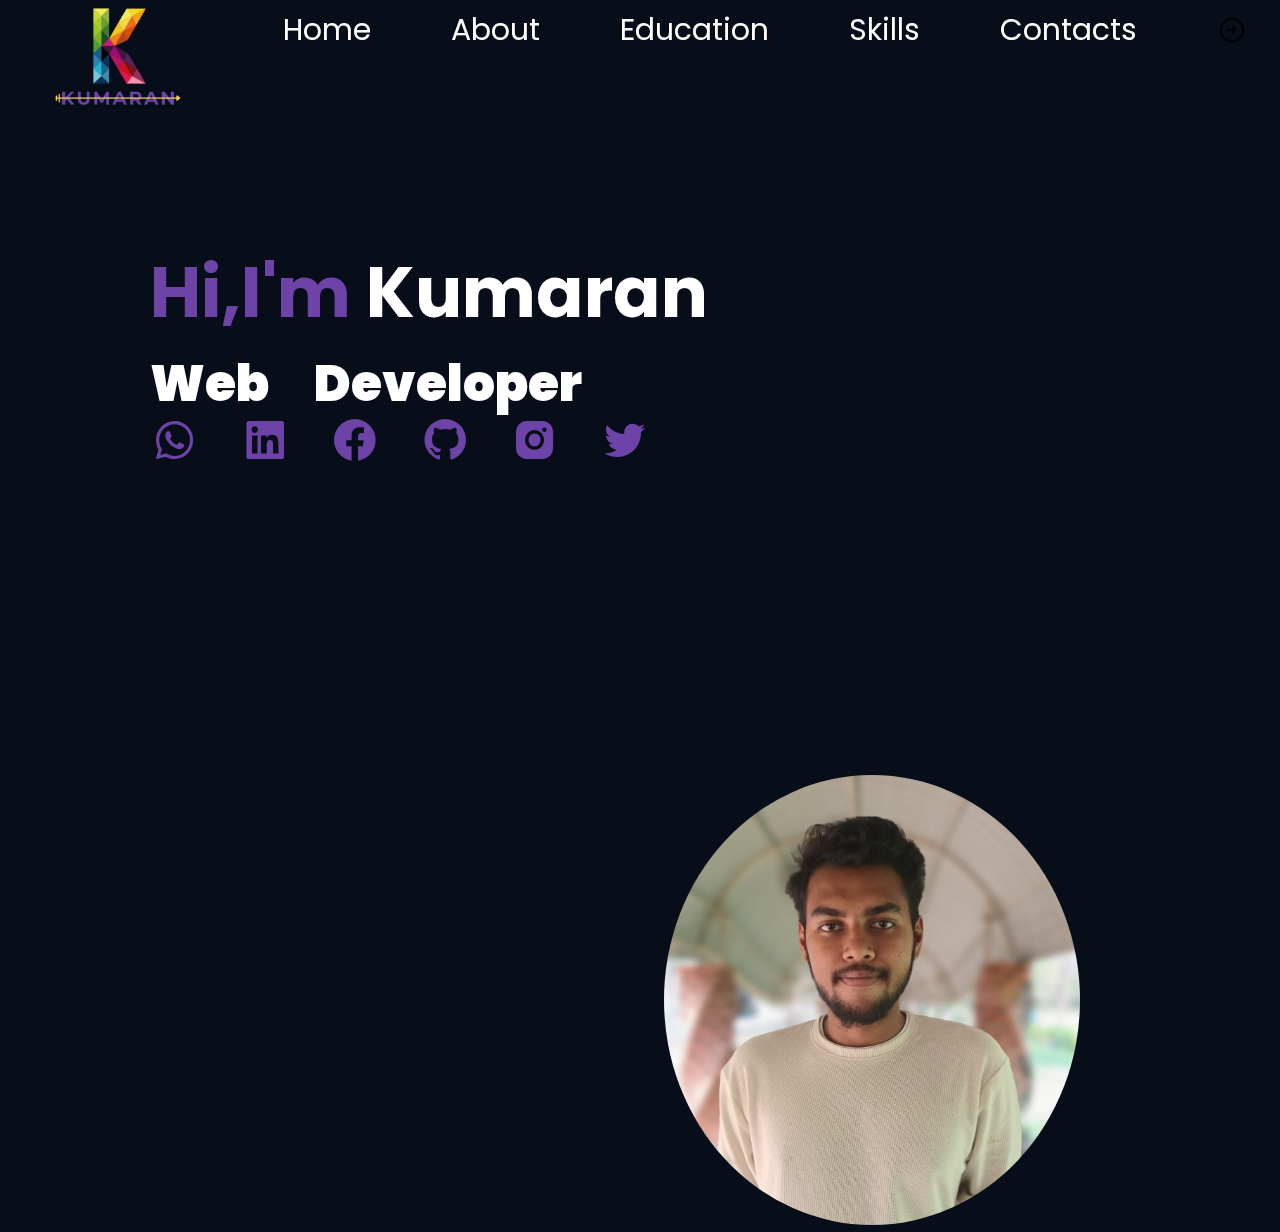
<file: index.html>
<!DOCTYPE html>
<html lang="en">
<head>
    <meta charset="UTF-8">
    <meta name="viewport" content="width=device-width, initial-scale=1.0">
    <title>🏠Home</title>
    <link rel="stylesheet" href="style.css">
    <style>
        @import url('https://fonts.googleapis.com/css2?family=Poppins:wght@200;300;400;500;600;700;800;900&display=swap');
    *{
        font-family: 'Poppins',sans-serif;    
    }

    body{
        background: #080E19;
    }
    
        
    </style>
</head>
<body>
    <div class="nav" id="shape">
        <div><a href="index.html"><img style="height: 170px; margin-top:70px;" src="WhatsApp Image 2024-04-18 at 16.27.40.jpeg" alt=""></a></div>
        <div><a href="index.html">Home</a></div>
        <div><a href="aboutme.html">About</a></div>
        <div><a href="Education.html">Education</a></div>
        <div><a href="Skills.html">Skills</a></div>
        <div><a href="Contactus.html">Contacts</a></div>
        <i class='bx bx-right-arrow-circle'></i>
    </div>
    <div class="like">
        <div class="ojis">
            <h1 class="hi">Hi,I'm <span style="color:#fff;font-family: 'Poppins',sans-serif;">Kumaran</span></h1>
        <h3 class="ih">Web&nbsp;&nbsp;   &nbsp; Developer</span></h3>
        <div class="ayu">
            <div><a href="https://wa.me/qr/W7WRMMZSXQEJN1"><i style="color: #6E43A8;font-size: 50px;" class='bx bxl-whatsapp'></i></a></div>
            <div><a href="https://www.linkedin.com/in/kumaran-r-269013275?utm_source=share&utm_campaign=share_via&utm_content=profile&utm_medium=android_app"><i style="color: #6E43A8;font-size: 50px;" class='bx bxl-linkedin-square' ></i></a></div>
            <div><a href="https://www.facebook.com/kumaran.kumu.5?mibextid=ZbWKwL"><i style="color: #6E43A8;font-size: 50px;" class='bx bxl-facebook-circle' ></i></a></div>
            <div><a href="https://github.com/KUMARAN1124"><i style="color: #6E43A8;font-size: 50px;" class='bx bxl-github' ></i></a></div>
            <div><a href="https://www.instagram.com/_.kumaran_.06?igsh=MTFuYmV3YmFraHRjNg=="><i style="color: #6E43A8;font-size: 50px;" class='bx bxl-instagram-alt' ></i></a></div>
            <div><a href=" https://x.com/KUMARAN00480032?t=38kdgE00wNrgD2yMUgv0YA&s=08"><i style="color: #6E43A8;font-size: 50px;" class='bx bxl-twitter'></i></i></a></div>
        </div>
        </div>
    </div>
    
    <div class="photo">
        <img style="height:450px;border-radius: 50%;margin-top: 65px;" src="WhatsApp Image 2024-04-18 at 16.16.03.jpeg">
    </div>
    <link href='https://unpkg.com/boxicons@2.1.4/css/boxicons.min.css' rel='stylesheet'>
    </body>
</html>
</file>
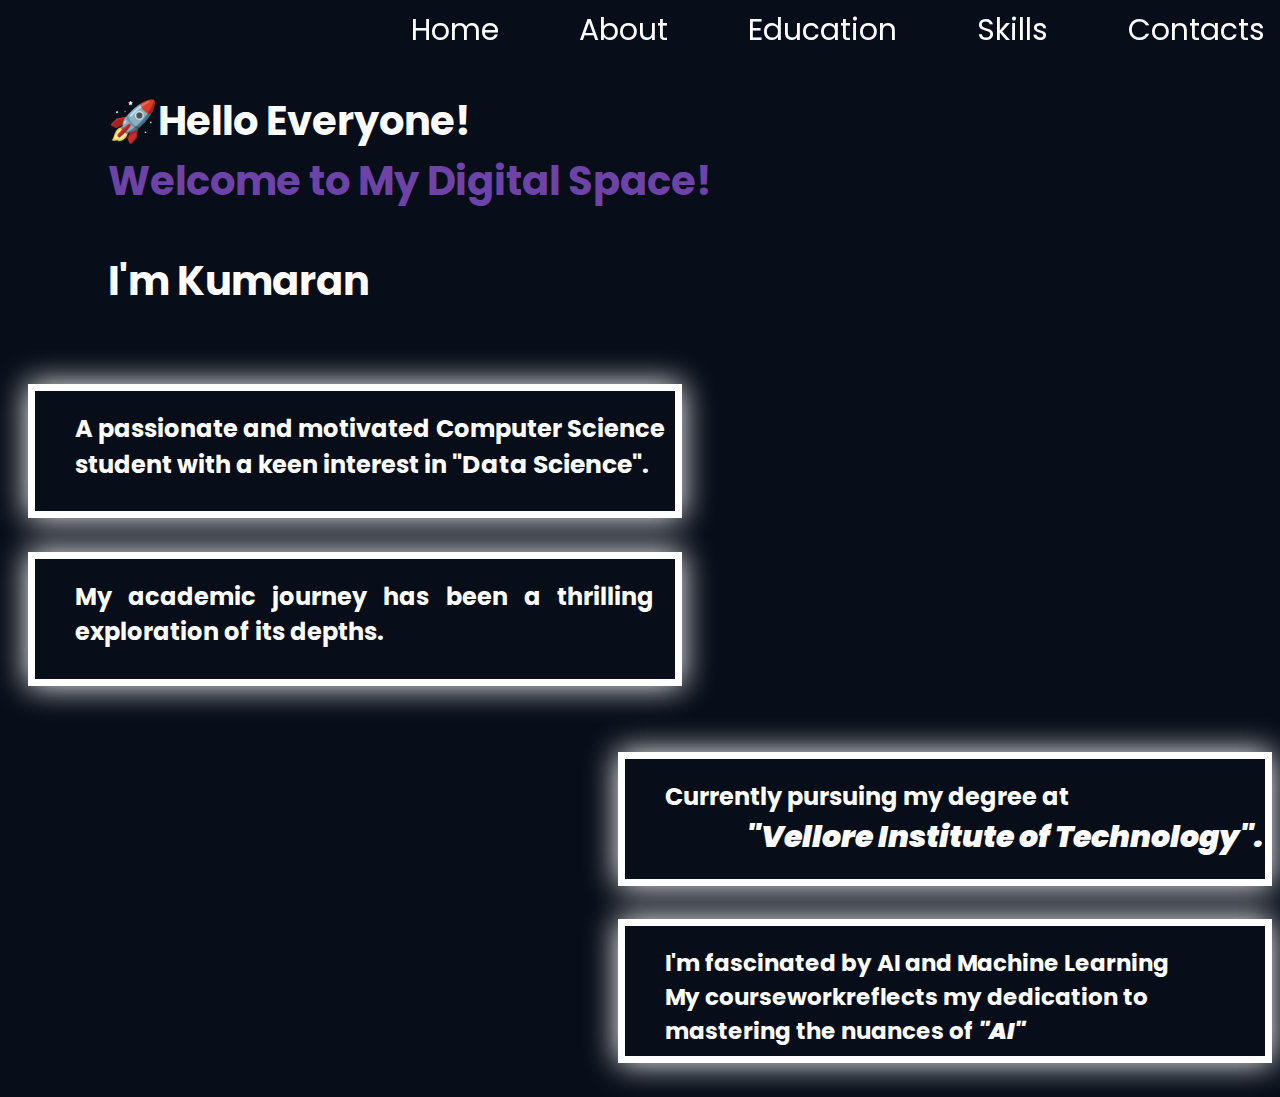
<file: aboutme.html>
<!DOCTYPE html>
<html lang="en">
<head>
    <meta charset="UTF-8">
    <meta name="viewport" content="width=device-width, initial-scale=1.0">
    
    <title>🚀AboutMe</title>
    <style>
        @import url('https://fonts.googleapis.com/css2?family=Poppins:wght@200;300;400;500;600;700;800;900&display=swap');
        
        
        .nav{
            display: flex;
            justify-content: center; 
            gap: 80px;
            height: 40px;
            width: 520px;
            align-items: center;
            margin: 10px auto; 
            position: sticky;
            margin-left: 570px;
            top: 0;
            animation-name: anchor;
            animation-duration: 7s;
            transition-timing-function: linear;
            animation-delay: 0s;
            font-size: 30px;
            font-weight: bolder;
        }
        @keyframes anchor{
            0%{
                opacity: 0;
                
            }
            20%{
                opacity: 0;
                
            }
            100%{
                opacity: 1;
            }
           
           

        }
        .nav a{
            text-decoration: none;
            color: #ffffff;
            font-size: 30px;
            font-weight:400;
            font-family: 'Poppins',sans-serif;
            opacity: 10;
            
            
        }
        .nav a:hover{
            font-size: 30px;
        }
        .about{
            color: white;
        }
        @keyframes fadeup{
            
            0%{
                opacity: 0;
                transform: translateY(30px) scale(0.9)
            }
            30%{
                opacity: 0;
                transform: translateY(35px) scale(1.4)
            }
            100%{
                opacity: 1;
                transform: translateY(0px) scale(1);
            }
        }
        .op{
            float: left;
            
        }
        .bo{
            border:7px solid white ;
            margin-left: 20px;
            box-shadow: 0px 0px 30px white;
            animation-name: fadeup;
            animation-duration: 3.95s;
            transition-timing-function: linear;
            animation-name: up;
            animation-duration: 2.85s;
            transition-timing-function: linear;
            animation-delay: 0s;
        }
        @keyframes up{
            
            0%{
                opacity: 0;
                
            }
            20%{
                opacity: 0;
                
            }
            30%{
                opacity: 0;
                
            }
        }
        .ok{
            border:7px solid white ;
            margin-left: 20px;
            box-shadow: 0px 0px 30px white;
            animation-name: fadeup1;
            animation-duration: 3s;
            transition-timing-function: linear;
            
            
        }
        @keyframes fadeup1{
            
            0%{
                opacity: 0;
                transform: translateY(30px) scale(0.9)
            }
            100%{
                opacity: 1;
                transform: translateY(0px) scale(1);
            }
        }
        .pl{
           
            animation-name: fr;
            animation-duration: 3.75s;
            transition-timing-function: linear;
            animation-delay: 0s;

        }
        @keyframes fr{
            
            0%{
                opacity: 0;
                
            }
            20%{
                opacity: 0;
                
            }
            30%{
                opacity: 0;
                
            }
        }
        .lp{
           
           animation-name: fr;
           animation-duration: 3.75s;
           transition-timing-function: linear;
           animation-delay: 0s;

       }
       @keyframes fr{
           
           0%{
               opacity: 0;
               
           }
           20%{
               opacity: 0;
               
           }
       }

        .po{
            float: right;
        }
        .ib{
            border:7px solid white ;
            margin-left: 100px;
            width: 600px;
            height: 100px;
            box-shadow: 0px 0px 30px white;
            animation-name: fadeup2;
            animation-duration: 3.6s;
            transition-timing-function: linear;
            
        }
        @keyframes fadeup2{
            
            0%{
                opacity: 0;
                transform: translateY(30px) scale(0.9)
            }
            100%{
                opacity: 1;
                transform: translateY(0px) scale(1);
            }
        }
        .pal{
            animation-name: fr;
           animation-duration: 3.75s;
           transition-timing-function: linear;
           animation-delay: 0s;
        }
        @keyframes fr{
           
           0%{
               opacity: 0;
               
           }
           20%{
               opacity: 0;
               
           }
       }
        .li{
            float: left;
            font-size: 25px;
            text-align: justify;
            
        }
        .ko{
            border:7px solid white ;
            margin-left: 100px;
            width: 600px;
            height: 110px;
            box-shadow: 0px 0px 30px white;
            animation-name: fadeup4;
            animation-duration: 3.75s;
            transition-timing-function: linear;
            
        }
        @keyframes fadeup4{
            
            0%{
                opacity: 0;
                transform: translateY(30px) scale(0.9)
            }
            100%{
                opacity: 1;
                transform: translateY(0px) scale(1);
            }
        }
        .jk{
            animation-name: gin;
            animation-duration: 2s;
            transition-timing-function: linear;
            animation-delay: 0s;
        }
        @keyframes gin{
            0%{
                transform: rotateX(90deg)
            }
        }
        .la{
            animation-name: nya;
           animation-duration: 3s;
           transition-timing-function: linear;
           animation-delay: 0s;
        }
        @keyframes nya{
           
           0%{
               opacity: 0;
               
           }
           20%{
               opacity: 0;
               
           }
        }
        .sal{
            animation-name: aya;
           animation-duration: 2s;
           transition-timing-function: linear;
           animation-delay: 0s;
        }
        @keyframes aya{
           
           0%{
               opacity: 0;
               
           }
           20%{
               opacity: 0;
               
           }
        }
        
    </style>
</head>
<body bgcolor="#080E19">
    <div class="nav">
        <div><a href="index.html">Home</a></div>
        <div><a href="aboutme.html">About</a></div>
        <div><a href="Education.html">Education</a></div>
        <div><a href="Skills.html">Skills</a></div>
        <div><a href="Contactus.html">Contacts</a></div>
    </div>
    <div class="about">
        <div class="li">
            <h2 class="sal" style="margin-left:100px;color:#fff"><span span style="font-family: 'Poppins',sans-serif;font-size: 40px;">🚀Hello Everyone!<br><span class="orion" style="color:#6E43A8;">Welcome to My Digital Space!</span></span></h2>
            <div class="la"><h3 class="jk" style="margin-left: 100px;font-size: 40px;"><span span style="font-family: 'Poppins',sans-serif;font-size: 40px;">I'm Kumaran</span></h3></div>
        <div class="lo">
                <div class="op">
                    <h4 class="bo" style="width: 600px;height: 100px;padding-top: 20px;padding-left: 40px;"><span style="font-family: 'Poppins',sans-serif;font-size: 24px;">A passionate and motivated Computer Science &nbsp; student with a keen  interest in <span style="font-size: 25px;">"Data Science"</span>.</span> </h4>
                    <div class="pl"><h4 class="ok" style="width: 600px;height: 100px;padding-top: 20px;padding-left: 40px;"><span style="font-family: 'Poppins',sans-serif;font-size: 24px;">My academic journey has been a thrilling &nbsp; exploration of its depths.</span></h4></div>
                </div>
                <div class="po">
                    <div class="pal"><h4 class="ib" style="padding-top: 20px;padding-left: 40px;"><span style="font-family: 'Poppins',sans-serif;font-size: 24px;">Currently pursuing my degree at</span><br><i><b>&nbsp;&nbsp;&nbsp;&nbsp;&nbsp;&nbsp;&nbsp;&nbsp;&nbsp;&nbsp;&nbsp;&nbsp;&nbsp;<span style="font-family: 'Poppins',sans-serif;font-size:30px;">"Vellore Institute of Technology".</span></b></i></h4></div>
                    <div class="lp"><h4 class="ko" style="padding-top: 20px;padding-left: 40px;"><span style="font-family: 'Poppins',sans-serif;font-size: 23px;">I'm fascinated by AI and Machine Learning<br> My courseworkreflects my dedication to<br> mastering the nuances of <i><b>"AI"</b></i></span></h4></div>
                </div>
            </div>
        </div>
</div>
    
</body>
</html>
</file>
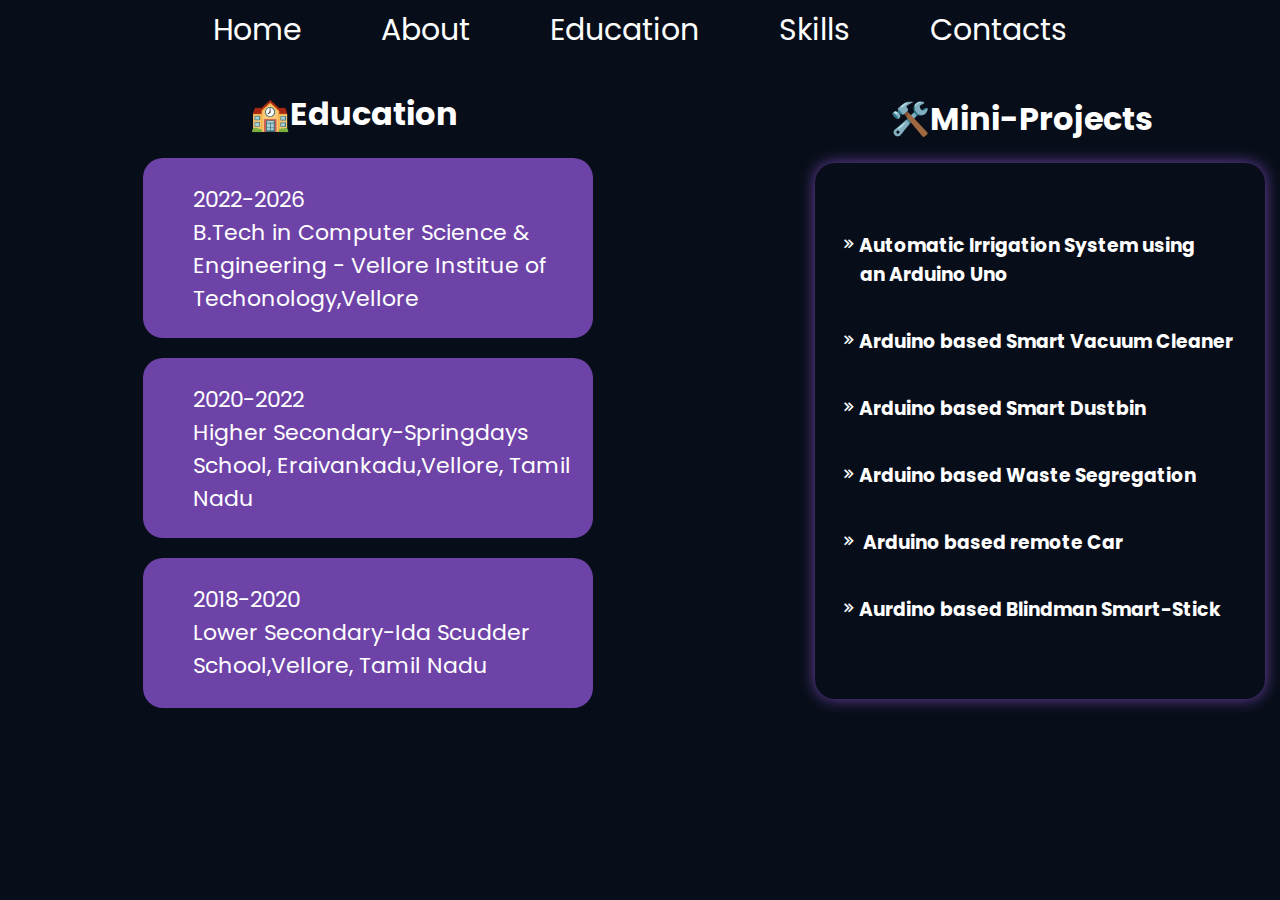
<file: Education.html>
<!DOCTYPE html>
<html lang="en">
<head>
    <meta charset="UTF-8">
    <meta name="viewport" content="width=device-width, initial-scale=1.0">
    <title>🪸Root for The Growth</title>
    <link rel="stylesheet" href="style.css">
    
    <style>
        body{
            background: #080E19;
            width: 100%;
        }
    </style>
</head>
<body>
    <div  class="nav">
        <div><a href="index.html">Home</a></div>
        <div><a href="aboutme.html">About</a></div>
        <div><a href="Education.html">Education</a></div>
        <div><a href="Skills.html">Skills</a></div>
        <div><a href="Contactus.html">Contacts</a></div>
    </div>
    <div class="light">
        <h1 style="color: #fff;margin-left: 250px;margin-top: 30px;">🏫Education</h1>
        <div class="jon">
            <span>2022-2026<br>B.Tech in Computer Science & Engineering  - Vellore Institue of Techonology,Vellore</span>
        </div>
        <div class="man">
            <span>2020-2022<br>Higher Secondary-Springdays School, Eraivankadu,Vellore, Tamil Nadu</span>
        </div>
        <div class="jam"><span>2018-2020<br>Lower Secondary-Ida Scudder School,Vellore, Tamil Nadu</span></div>
    </div>
    <div class="dark">
        <h1 style="color: #fff;margin-left: 250px;margin-top: 35px;">🛠️Mini-Projects</h1>
        <div class="ana jonny">
            
                <h3><i class='bx bx-chevrons-right'></i>Automatic Irrigation System using <br>&nbsp;&nbsp;&nbsp;&nbsp;&nbsp;an Arduino Uno</h3>
                <h3><i class='bx bx-chevrons-right'></i>Arduino based Smart Vacuum Cleaner</h3>
                <h3><i class='bx bx-chevrons-right'></i>Arduino based Smart Dustbin</h3>
                <h3><i class='bx bx-chevrons-right'></i>Arduino based Waste Segregation</h3>
                <h3><i class='bx bx-chevrons-right'></i> Arduino based remote  Car</h3>
                <h3><i class='bx bx-chevrons-right'></i>Aurdino based Blindman Smart-Stick</h3>
            </div>
        </div>
    </div>
    <link href='https://unpkg.com/boxicons@2.1.4/css/boxicons.min.css' rel='stylesheet'>
    
</body>
</html>
</file>
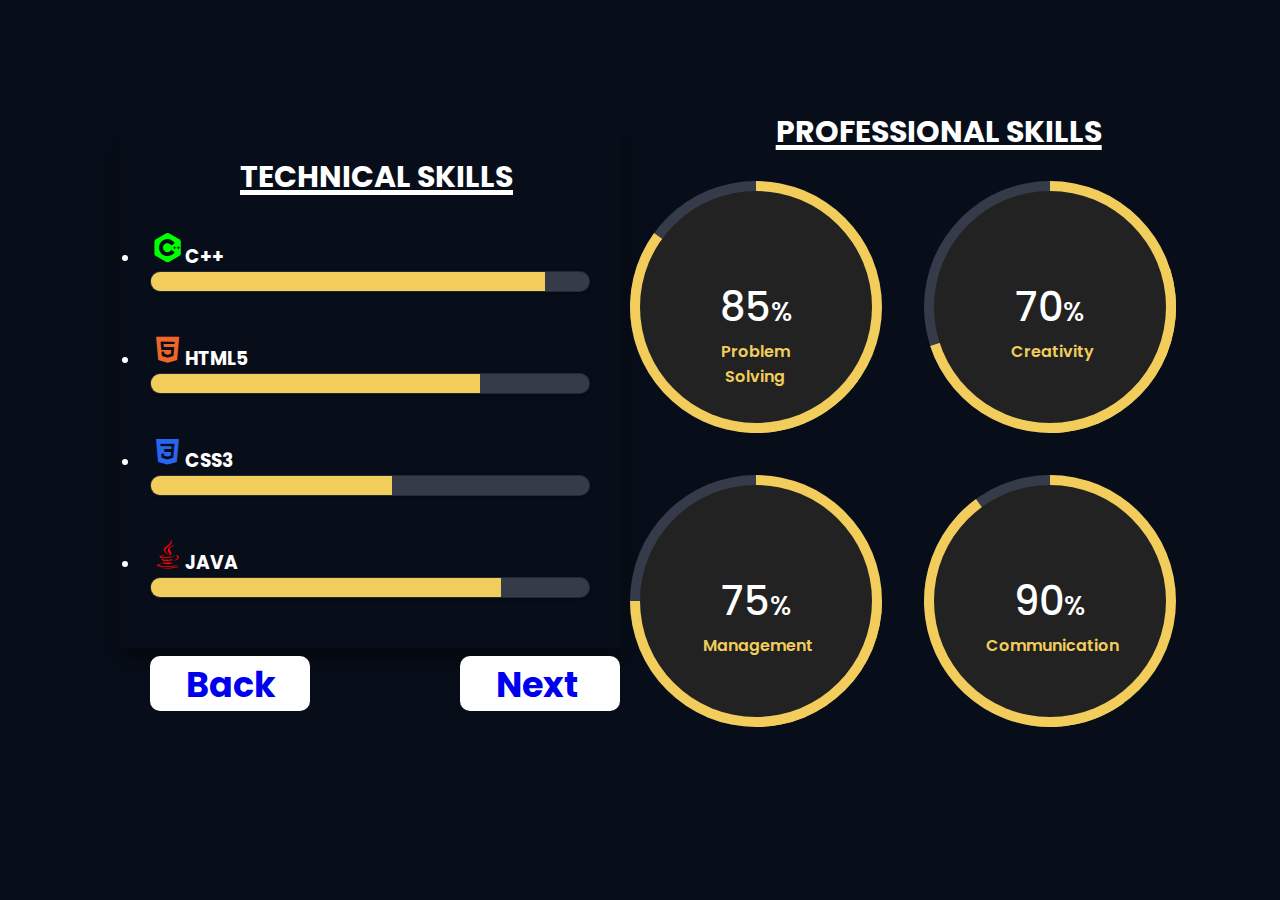
<file: Skills.html>
<!DOCTYPE html>
<html lang="en">
<head>
    <meta charset="UTF-8">
    <meta name="viewport" content="width=device-width, initial-scale=1.0">
    <title>🧠SKILLS</title>
    <link rel="stylesheet" href="style.css">
    <style>
        body{
    display: flex;
    justify-content: center;
    align-items: center;
    min-height: 90vh;
    background: #080E19;
    }
    </style>
</head>
<body >
    <div class="left">
        
       <div class="skill">
            <h2 style="text-decoration: underline;margin-left: 100px;text-decoration-thickness: 5px;font-size: 30px;font-family: 'Poppins',sans-serif">TECHNICAL  SKILLS</h2>
            
            <li><h3><i style="color: lime;font-size: 35px;font-weight: 500;" class='bx bxl-c-plus-plus' ></i>C++</h3>
                <span class="dom chaar"><span class="cpp"></span></span>
            </li>
            <li><h3><i style="color: #f06529;font-size: 35px;font-weight: 500;" class='bx bxl-html5'></i>HTML5</h3>
                <span class="dom yek"><span class="ht"></span></span>
            </li>
            <li><h3><i style="font-size: 35px;color:#2965f1;font-weight: 500;" class='bx bxl-css3' ></i>CSS3</h3>
                <span class="dom dho"><span class="cs"></span></span>
            </li>
            <li><h3><i style="color: red;font-weight: 500;font-size: 35px;" class='bx bxl-java' ></i>JAVA</h3>
                <span class="dom theen"><span class="java"></span></span>
            </li>

        </div>
        <div class="give"><h2 class="dep"><a href="Education.html">Back</a></h2>
            <h2 class="dep"><a href="Contactus.html">Next</a></h2></div>
        
        

    </div>
    <div class="right">
        
        
        <h2 style="align-items: center;color: #fff;text-decoration: underline;font-size: 30px;margin-left: 150px;text-decoration-thickness: 5px;margin-top: 25px;font-family: 'Poppins',sans-serif;">PROFESSIONAL SKILLS</h2>
    <div class="inkju">
        <div class="jacksparrow" style="--i:85;--clr:#F2CD5C;">
            <h3>85<span>%</span></h3>
            <h4>&nbsp;&nbsp;&nbsp;&nbsp;&nbsp;&nbsp;Problem &nbsp;&nbsp;&nbsp;&nbsp;&nbsp;&nbsp;&nbsp;Solving</h4>
        </div>
        <div class="jacksparrow" style="--i:70;--clr:#F2CD5C;">
            <h3>70<span>%</span></h3>
            <h4>Creativity</h4>
        </div>
       
        <div class="jacksparrow" style="--i:75;--clr:#F2CD5C;">
            <h3>75<span>%</span></h3>
            <h4>Management</h4>
        </div>
        <div class="jacksparrow" style="--i:90;--clr:#F2CD5C;">
            <h3>90<span>%</span></h3>
            <h4>Communication</h4>
        </div>
    </div>
</div>
<link href='https://unpkg.com/boxicons@2.1.4/css/boxicons.min.css' rel='stylesheet'>

</body>
</html>
</file>
<file: style.css>
@import url('https://fonts.googleapis.com/css2?family=Poppins:wght@200;300;400;500;600;700;800;900&display=swap');
*{
    margin: 0;
    padding: 0;
    box-sizing: border-box;
    font-family: 'Poppins',sans-serif;
}
.nav{
    display: flex;
    justify-content: center; 
    gap: 80px;
    height: 40px;
    width: 520px;
    align-items: center;
    margin-left: 0px;
    margin: 10px auto; 
    position: sticky;
    font-size: 30px;
    transition-timing-function: linear;
    top: 0;
    animation-name: anchor;
    animation-duration: 3s;
    font-weight: bolder;
    animation-delay: 0s;
    
    
    
}
@keyframes anchor{
    0%{
        opacity: 0;
        
    }
    20%{
        opacity: 0;
        
    }
    100%{
        opacity: 1;
    }
   
   

}
.nav a{
    text-decoration: none;
    color: #ffffff;
    font-size: 30px;
    font-weight:400;
    font-family: 'Poppins',sans-serif;
    opacity: 10;
    
    
    
}
.nav a:hover{
    font-size: 30px;
    
}

.contact{
    position: relative;
    min-height: 101vh;
    flex-direction: column;
    padding: 51px 101px;
    display: flex;
    background: #080E19;
    justify-content: center;
    align-items: center;
    
    
}
.contact .content{
    text-align: center;
    min-width: 803px;
    
}
.contact .content h2{
    font-size: 3.1em;
    color: #fff;
    font-weight: 501;
    text-align: center;
}
.contact .content p{
    color: #fff;
    font-size: 1.1em;
    font-weight: 301;
    
    
}
.faf{
    width: 100%;
    display: flex;
    justify-content: center;
    align-items: center;
    gap: 51px;
    margin-top: 25px;

}
.faf .Infor{
    width: 50%;
    display: flex;
    flex-direction: column;
}
.faf .Infor .box{
    position: relative;
    padding: 20px 0;
    cursor: pointer;
    display: flex;
    
}
.faf .Infor .box .icon{
    min-width: 60px;
    height: 60px;
    justify-content: center;
    background: #fff;
    display: flex;
    align-items: center;
    font-size: 1.76em;
    transition: 0.5s;

}
.faf .Infor .box:hover .icon
{
    background: #F2CD5C;
    color: #fff;

}
.faf .Infor .box .text{
    display: flex;
    color: #fff;
    flex-direction: column;
    margin-left: 21px;
    font-weight: 301;
    font-size: 1.1rem;
    
    
}
.faf .Infor .box .text h3{
    font-weight: 500;
    color:#F2CD5C;
}
.faf .Infor .txt{
    color: #fff;
    margin-top:50px;
    font-weight: 500;
    padding-left: 10px;
    border-left: 50px solid #F2CD5C;
    line-height: 1rem;
}
.sci{
    position: relative;
    display: flex;
    gap: 30px;
    margin: 20px 0;
}
.sci li{
    list-style: none;
}
.sci a{
    color: #fff;
    font-size: 2rem;
    transition: 0.5s;
}
.sci a:hover{
    color: #0ef;
}
.faf .contactForm .inputi input,
.faf .contactForm .inputi textarea
{
    width: 100%;
    padding: 5px 0;
    font-size: 1.1rem;
    margin: 10px 0;
    border: none;
    border-bottom: 4px solid #F2CD5C;
    outline: none;
    resize: none;
    background: #080E19;
    font-weight: 700;
    color: #fff;
}
.faf .contactForm h2{
    font-size: 2rem;
    color: #6E43A8;
    font-weight:500;
    color: #fff;

}
.faf .contactForm{
    position: relative;
    width:40%;
    border:2px solid #6E43A8;
    height:500px;
    padding: 60px;
    box-shadow: 0px 0px 40px #6E43A8;
    color: #fff;

}
.faf .contactForm .inputi span{
    position: absolute;
    left: 0;
    pointer-events: none;
    padding: 5px 0;
    margin: 10px 0;
    font-size: 1.1rem;
    color: #6E43A8;
    transition: 0.5s;
    background: #080E19;
    font-weight: 700;
}

.faf .contactForm .inputi{
    position: relative;
    width: 100%;
    margin-top: 21px;
    background: #080E19;
    color: #fff;

}


.faf .contactForm .inputi input:focus~span,
.faf .contactForm .inputi textarea:focus~span,
.faf .contactForm .inputi input:valid~span,
.faf .contactForm .inputi textarea:valid~span
{
    color: #F2CD5C;
    font-size: 0.9rem;
    transform: translateY(-20px);

}
.faf .contactForm .inputi input[type="submit"]
{
    width: 100px;
    background: #F2CD5C;
    color: #fff;
    border: none;
    cursor: pointer;
    padding: 10px;
    font-size: 1.1rem;
    font-weight: 500;
}
@media(max-width:991px)
{
    .contact{
        padding: 50px;
    }
    hifaf{
        flex-direction: column;
    }
    .faf .Infor,.faf .contactForm{
        width: 100%;
    }
    .faf .contactForm{
        padding: 50px 30px;
    }

}
.light{
    float: left;
    width: 50%;
}
.dark{
    float: right;
    width: 50%;
}
.jon{
    width: 450px;
    height:    180px;
    background: #6E43A8;
    margin-left: 143px;
    margin-top: 20px;
    border-radius: 20px;
    padding-top: 25px;
    padding-left: 50px;
    color: #fff;
    font-size: 22px;
}
.man{
    width: 450px;
    height:    180px;
    background: #6E43A8;
    margin-left: 143px;
    margin-top: 20px;
    border-radius: 20px;
    padding-top: 25px;
    padding-left: 50px;
    color: #fff;
    font-size: 22px;
}
.jam{
    width: 450px;
    height:    150px;
    background: #6E43A8;
    margin-left: 143px;
    margin-top: 20px;
    border-radius: 20px;
    padding-top: 25px;
    padding-left: 50px;
    color: #fff;
    font-size: 22px;
}
.ana{
    width: 450px;
    height: 536px;
    margin-left: 175px;
    margin-top: 20px;
    border-radius: 20px;
    box-shadow: 0px 0px 15px #6E43A8;
    animation-name:aliya;
    animation-duration: 2.5s;
    animation-timing-function: linear;
    animation-iteration-count: infinite;
    animation-delay: 0s;
    
    
}
@keyframes aliya{
    0%{
        box-shadow:0px 0px 5px #6E43A8 ;
    }
    10%{
        box-shadow:0px 0px 10px #6E43A8 ;
    }
    20%{
        box-shadow:0px 0px 15px #6E43A8 ;
    }
    30%,40%{
        box-shadow:0px 0px 25px #6E43A8 ;
    }
    100%{
        box-shadow:0px 0px 35px #6E43A8 ;
    }
    
    
}
.ana.jonny{
    color: #fff;
    text-decoration: none;
    justify-content: center;
    padding-left: 25px;
    padding-top: 30px;
}
.ana.jonny h3{
    margin-top: 30px;
    padding-top: 8px;
}

.inkju{
    margin-top:26px ;
    position:relative;
    justify-content: center;
    gap: 42px;
    align-items: center;
    display: flex;
    flex-wrap: wrap;
    
    
}
.inkju .jacksparrow{
    
    color: #fff;
    width: 252px;
    background: #353b48 linear-gradient(to right,transparent
    50%,#F2CD5C  0);
    height: 252px;
    border-radius: 50%;
    position: relative;
    

}

.inkju .jacksparrow h3 span{
    font-weight: 402;
    font-size: 0.67em;
    

}
.inkju .jacksparrow h4{
    position: absolute;
    left: 51%;
    transform: translateX(-50%);
    top: 63%;
    font-weight: 501;
    color: #F2CD5C;
    z-index: 1;
    
    
}
.inkju .jacksparrow h3{
    position: absolute;
    top: 50%;
    left: 50%;
    z-index: 1;
    font-size: 2.5em;
    transform: translate(-50%,-50%);
    font-weight: 500;
    
}
.inkju .jacksparrow::before{
    content: ' ';
    display: block;
    border-radius: 0 100% 100% 0/50%;
    transform-origin: left;
    margin-left: 50%;
    height: 100%;
    
    
    
}
.inkju .jacksparrow::after{
    content: ' ';
    position: absolute;
    inset: 10px;
    background: #222;
    border-radius: 50%;
    
}
.inkju .jacksparrow::before{
    transform: rotate(calc(((var(--i) - 50) * 0.01turn )));
    background: #F2CD5C;
    
}
.inkju .jacksparrow.less::before{
    background: #444;
    transform: rotate(calc(((var(--i) - 0) * 0.01turn )));
}
.right{
    float: right;
    margin-right: 100px;
    
}
.left{
    float: left;
    width: 100%;
}
.skill{
    margin-top: 35px;
    width: 500px;
    margin-left: 120px;
    color: #fff;
    padding: 20px;
    box-shadow: 0 14px 28px rgba(0,0,0,0.25), 0 10px 10px rgba(0,0,0,0.22);
}
.skill li{
    margin: 20px 0;
    padding: 10px;
}
.dom:hover{
    box-shadow: 0 15px 30px rgba(0,0,0,0.25),0 10px 10px rgba(0,0,0,0.22);

}
.dom{
    background: #353b48;
    display: block;
    height: 21px;
    transition: all 0.3s cubic-bezier(.25,.8,.25,1);
    border: 1px solid rgba(0,0,0,0.3);
    box-shadow: 0 1px 3px rgba(0,0,0,0.12),0 1px 2px rgba(0,0,0,0.24);
    border-radius: 10px;
    overflow: hidden;
    
    
}
.dom.yek span{
    background: linear-gradient(905deg,#F2CD5C 100%,#F2CD5C 0%);
}
.dom.chaar span{
    background: linear-gradient(905deg,#F2CD5C 100%,#F2CD5C 0%);
}

.dom span{
    height: 20px;
    float: left;
    
}
.dom.theen  span{
    background: linear-gradient(905deg,#F2CD5C 100%,#F2CD5C 0%);
}

.dom.dho span{
    background: linear-gradient(905deg,#F2CD5C 100%,#F2CD5C 0%);
}
.dom.five span{
    background: linear-gradient(905deg,#F2CD5C 100%,#F2CD5C 0%);
}
.ht{
    width: 75%;
    animation: html 3s;
}
.cs{
    width: 55%;
    animation: css 3s;
}
.py{
    width: 45%;
    animation: py 3s;
}
.java{
    width: 80%;
    animation: java 3s;
}
.cpp{
    width: 90%;
    animation: cpp 3s;

}
@keyframes html{
    0%{
        width: 0;
    }
    100%{
        width:75%;
    }
}
@keyframes css{
    0%{
        width: 0;
    }
    100%{
        width:55%;
    }
}
@keyframes py{
    0%{
        width: 0;
    }
    100%{
        width:45%;
    }
}
@keyframes java{
    0%{
        width: 0;
    }
    100%{
        width:80%;
    }
}
@keyframes cpp{
    0%{
        width: 0;
    }
    100%{
        width:90%;
    }
}
a:hover{
    color: #F2CD5C;
}
.kin{
    display: flex;
}
.dep{
    background: #fff;
    width: 160px;
    font-size: 35px;
    height: 55px;
    padding-left: 36px;
    padding-top: 2px;
    margin-left: 150px;
    margin-top: 8px;
    border-radius: 10px;
    color: #6E43A8;
}
.dep a{
    text-decoration: none;
}
.give{
    display: flex;
}
.hi{
    font-family: 'Poppins',sans-serif;
    color: #6E43A8;
    font-size: 70px;
    margin-left: 150px;
    margin-top: 180px;
    animation-name:ox ;
    animation-duration: 1.2s;
    transition-timing-function: linear ;
    animation-delay: 0.05s; 
    
}
@keyframes ox{
    0%{
        transform:translateX(40px)
    }
}
.ih{
    
    color: #fff;
    margin-left: 150px; 
    font-size: 50px;
    animation-name:ox ;
    animation-duration: 1.2s;
    transition-timing-function: linear ; 
    animation-delay: 0.05s;
    font-weight: 1000;
    font-family: 'Poppins',sans-serif;
}
.li{
    float: left;
    font-size: 25px;
    text-align: justify;
}
.ju{
    margin-left: 140px;
    font-family: Arial, Helvetica, sans-serif;
    font-size: 20px;
    border-right: 6px solid aqua;
    padding-right: 40px;
}

.uj{
    font-size:20px ;
    margin-top: 25  0px;
    margin-right: 110px;
    font-family: Arial, Helvetica, sans-serif;
}

.ojis{
    height: 470px;
}
.kl{
    margin-left: 680px;
    font-size: 45px;
    color: aqua; 
    font-family:Arial, Helvetica, sans-serif;
}
.list li{
    list-style: none;
    
}
.ayu{
    display: flex;
    justify-content: center; 
    gap: 40px;
    height: 40px;
    width: 520px;
    align-items: center;
    margin-left: 140px;
    
    

}
.like{
    float: left ;
}
.photo{
    float: right;
    margin-right: 200px;
    margin-top: 0px;
}
</file>
